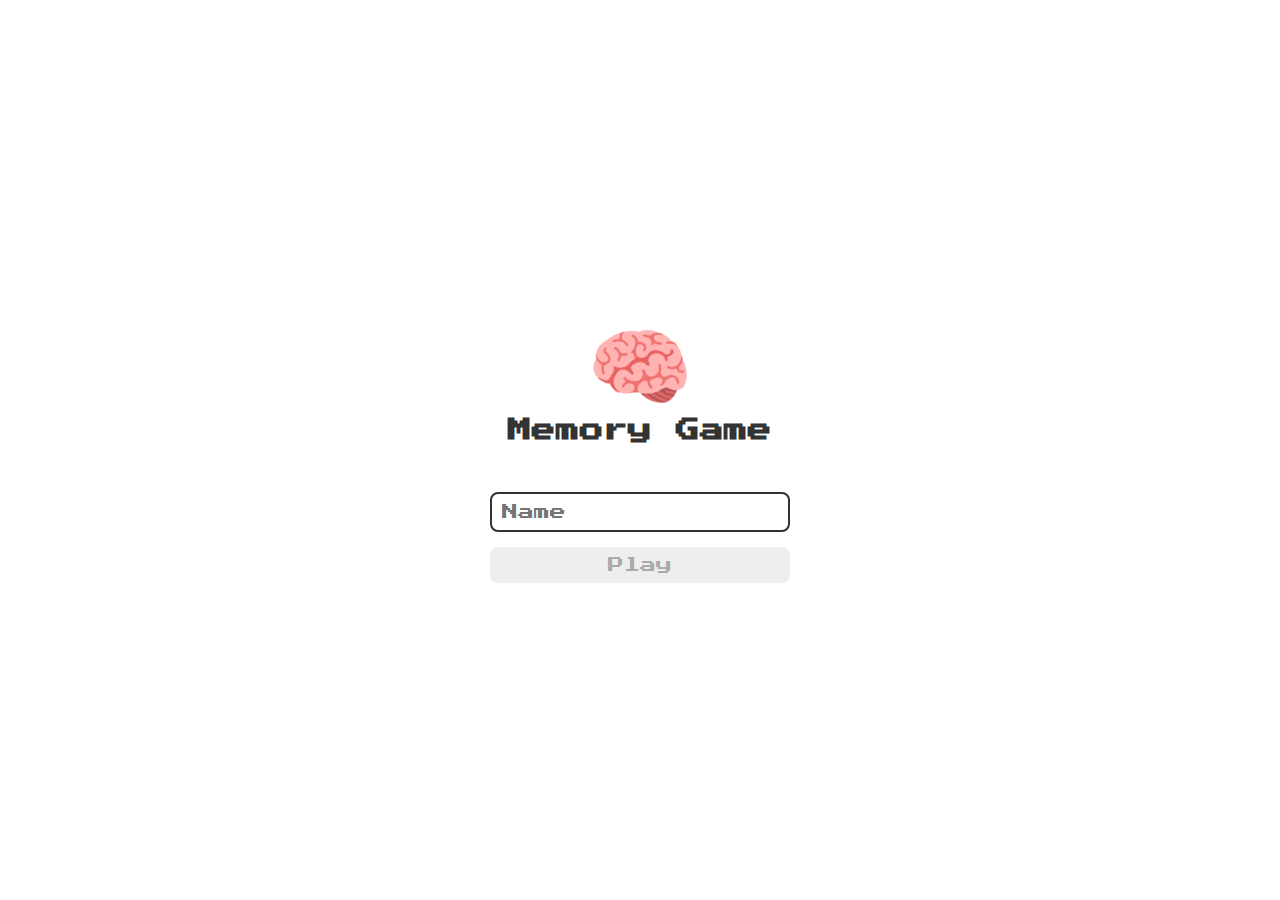
<file: index.html>
<!DOCTYPE html>
<html lang="en">
<head>
    <meta charset="UTF-8">
    <meta name="viewport" content="width=device-width, initial-scale=1.0">
    <link rel="shortcut icon" type="image/rick-icon" href="./images/favicon.ico" />

    <link rel="stylesheet" href="./css/reset.css">
    <link rel="stylesheet" href="./css/login.css">

    <script defer src="./js/login.js"></script>

    <title>Memory Game | Login</title>
</head>
<body>
    <form class="login-form">
        <div class="login__header">
            <img src="./images/brain.png" alt="brain icon">
            <h1>Memory Game</h1>
        </div>
        <input type="text" placeholder="Name" class="login__input">
        <button type="submit" class="login__button" disabled>Play</button>
    </form>
</body>
</html>
</file>
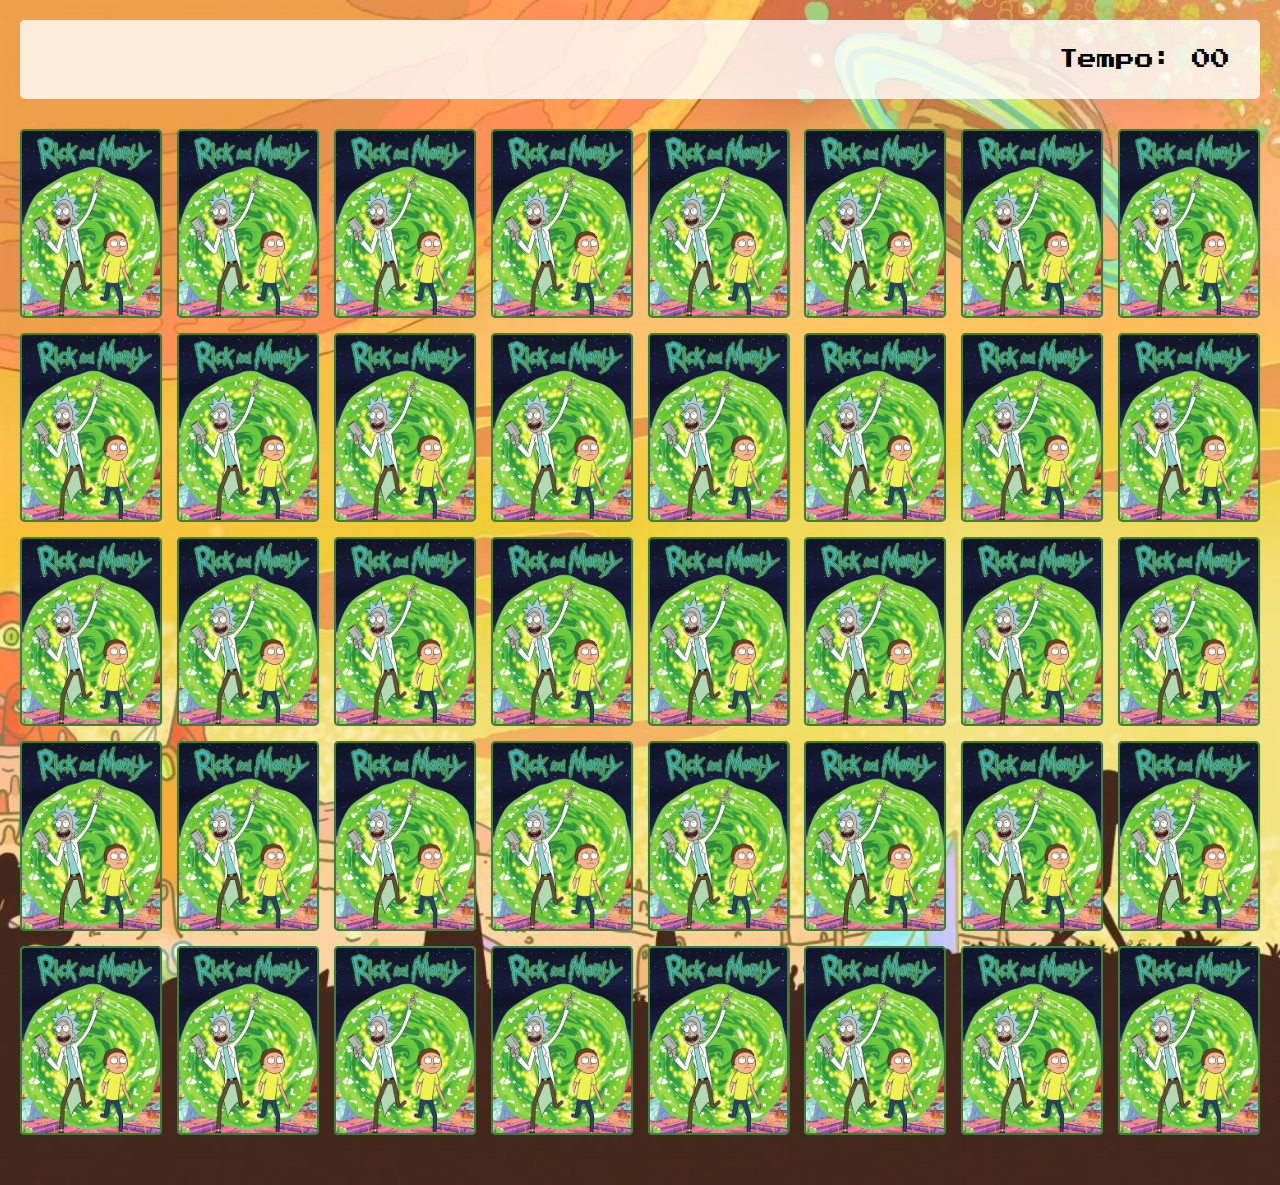
<file: pages/game.html>
<!DOCTYPE html>
<html lang="en">
<head>
    <meta charset="UTF-8">
    <meta name="viewport" content="width=device-width, initial-scale=1.0">
    <link rel="shortcut icon" type="image/rick-icon" href="../images/favicon.ico" />

    <link rel="stylesheet" href="../css/reset.css">
    <link rel="stylesheet" href="../css/game.css">

    <script defer src="../js/game.js"></script>

    <title>Memory Game</title>
</head>
<body>
    <main>
        <header>
            <span class="player"></span>
            <span>Tempo: <span class="timer">00</span></span>
        </header>
        <div class="grid"></div>
        <div class="congrats">
            <span class="message"></span>
            <button class="reset" onClick="reset()">Resetar</button>
        </div>
    </main>
</body>
</html>
</file>
<file: css/login.css>
.login-form{
    display: flex;
    flex-direction: column;
    align-items: center;
    height: 100vh;
    justify-content: center;
}
.login__header{
    align-items: center;
    display: flex;
    justify-content: center;
    flex-direction: column;
    margin-bottom: 50px;
}
.login__header img{
    width: 100px;
}
.login__header h1{
    color: #333;
    font-size: 1.5em;
}
.login__input{
    border: 2px solid #333;
    border-radius: 8px;
    color: #333;
    font-size: 1em;
    margin-bottom: 15px;
    max-width: 300px;
    width: 100%;
    outline: none;
    padding: 10px;
}
.login__button{
    background-color: #ee665c;
    padding: 10px;
    border-radius: 8px;
    color: #fff;
    cursor: pointer;
    font-size: 1em;
    width: 100%;
    max-width: 300px;
    transition: all 400ms ease;
}
.login__button:hover{
    transition: all 400ms ease;
    background-color: #ff9e97;
}
.login__button:disabled{
    background-color: #eee;
    color: #aaa;
    cursor: auto;
}
</file>
<file: css/game.css>
main{
    display: flex;
    flex-direction: column;
    width: 100%;
    min-height: 100vh;
    align-items: center;
    justify-content: center;
    padding: 20px 20px 50px;
    background-image: url('../images/bg.jpg');
    background-size: cover;
}
header{
    display: flex;
    align-items: center;
    justify-content: space-between;
    width: 100%;
    max-width: 1500px;
    padding: 30px;
    margin-bottom: 30px;
    border-radius: 5px;
    background-color: rgba(255, 255, 255, 0.8);
    font-size: 1.2em;
}
.grid{
    display: grid;
    /* grid-template-columns: repeat(5, 1fr); */
    grid-template-columns: repeat(auto-fill, minmax(130px, 1fr));
    gap: 15px;
    width: 100%;
    max-width: 1500px;
    margin: 0 auto;
}
.card{
    aspect-ratio: 3/4;
    width: 100%;
    border-radius: 5px;
    position: relative;
    transition: all 400ms ease;
    transform-style: preserve-3d;
    background-color: #ccc;
}
.face{
    width: 100%;
    height: 100%;
    position: absolute;
    background-size: cover;
    background-position: center;
    border: 2px solid #39813a;
    border-radius: 5px;
    transition: all 400ms ease;
}
.front{
    transform: rotateY(180deg);
}
.back{
    background-image: url(../images/back.png);
    backface-visibility: hidden;
}
.reveal-card{
    transform: rotateY(180deg);
}
.disabled-card{
    filter: saturate(0);
    opacity: 0.5;
}
.reset{
    background-color: #ee665c;
    padding: 10px;
    border-radius: 8px;
    color: #fff;
    cursor: pointer;
    width: 100%;
    transition: all 250ms ease;
    max-width: 150px;
}
.reset:hover{
    transition: all 250ms ease;
    background-color: #ff9e97;
}
.congrats{
    position: absolute;
    background: #ffcc97;
    padding: 50px 80px;
    border-radius: 10px;
    transition: all 250ms ease;
    display: flex;
    flex-direction: column;
    align-items: center;
    justify-content: center;
    scale: 0;
}
.congrats span{
    margin-bottom: 30px;
}
</file>
